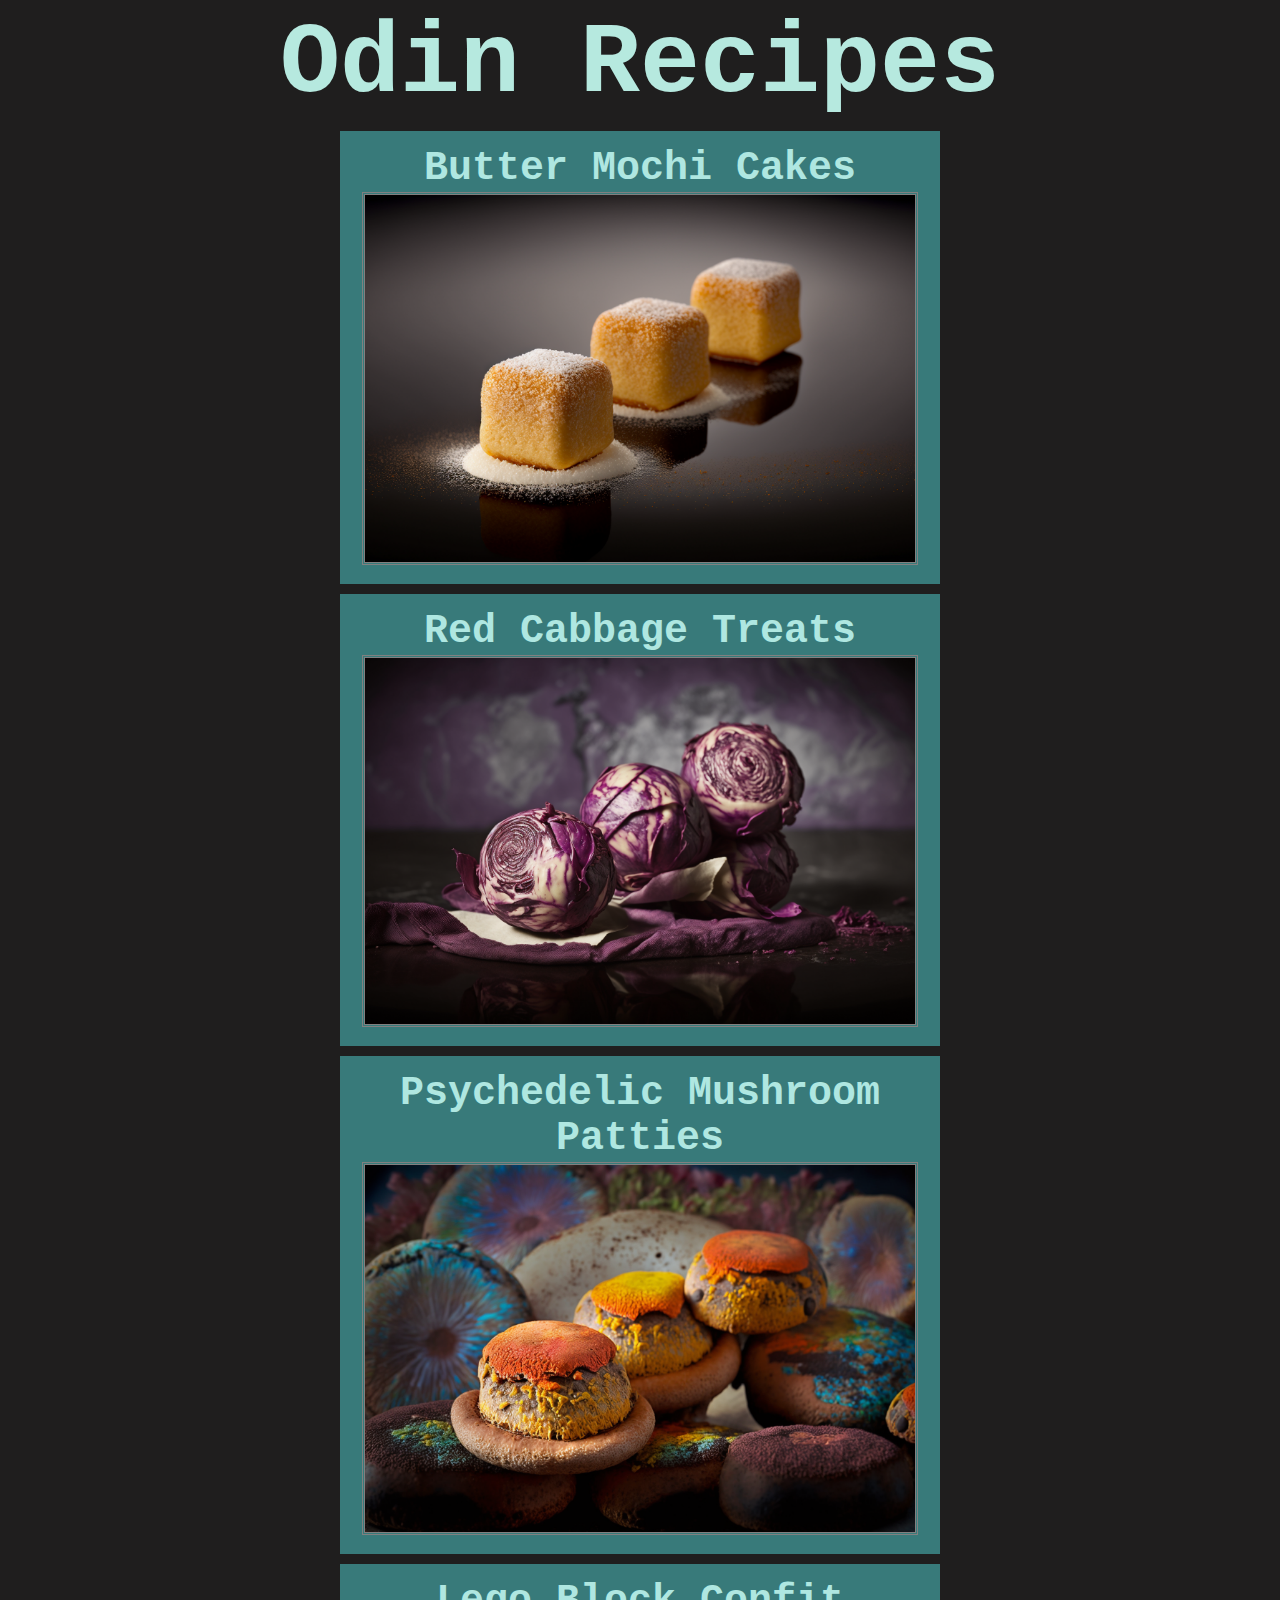
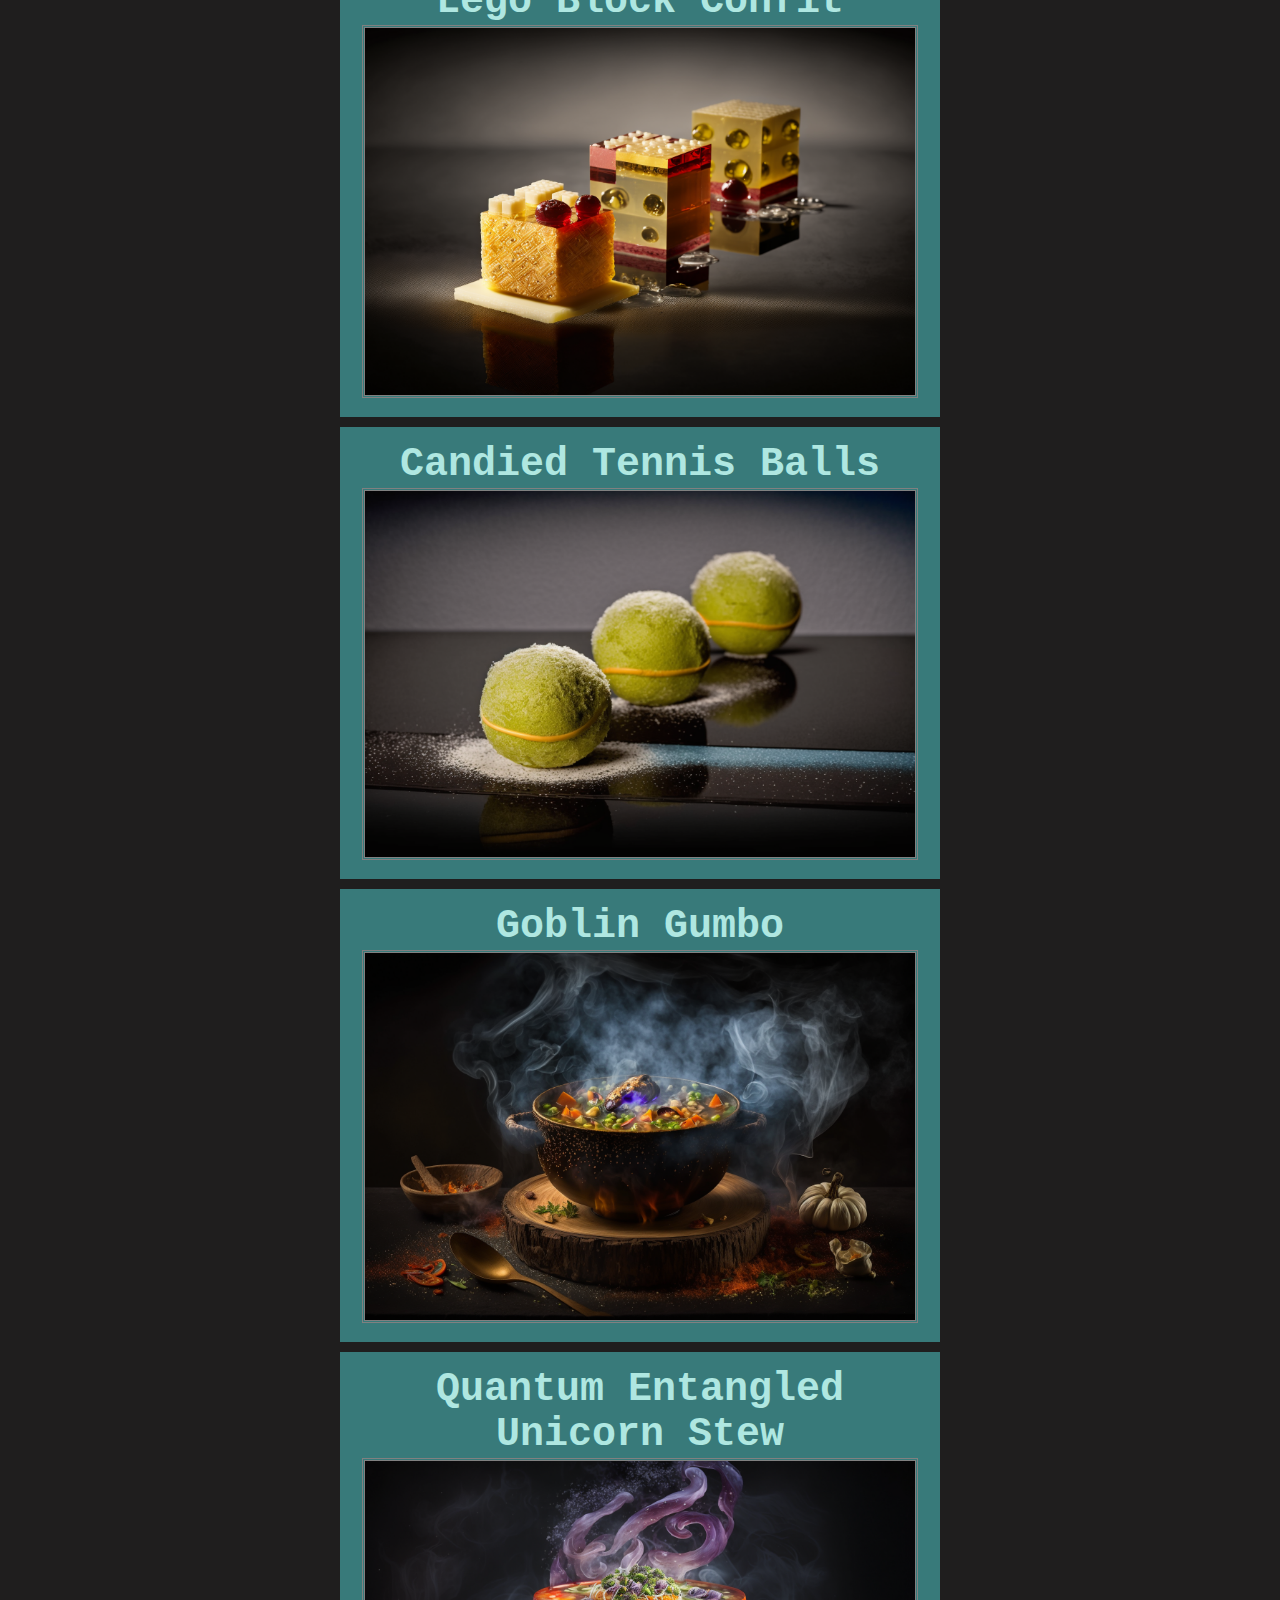
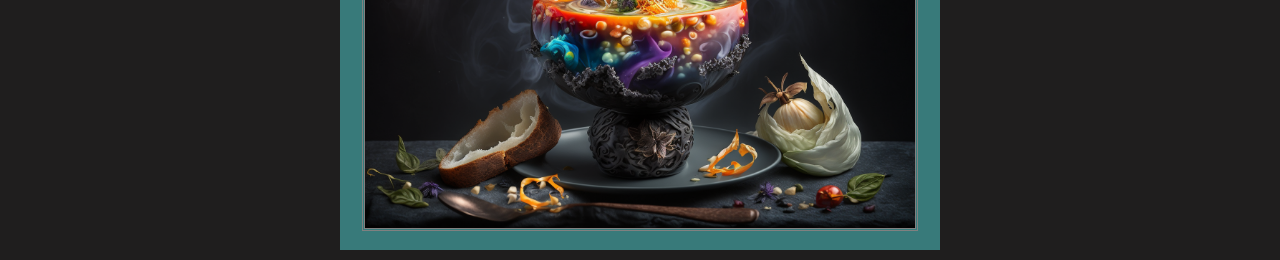
<file: index.html>
<!DOCTYPE html>
<html lang="en">
  <head>
    <meta charset="UTF-8" />
    <meta http-equiv="X-UA-Compatible" content="IE=edge" />
    <meta name="viewport" content="width=device-width, initial-scale=1.0" />
    <link rel="stylesheet" href="style.css" />
    <title>Document</title>
  </head>
  <body>
    <h1>Odin Recipes</h1>

    <div class="recipe">
      <h3>Butter Mochi Cakes</h3>
      <a href="recipes/butter-mochi-cakes.html">
        <img
          src="images/butter-mochi-cakes.png"
          alt=""
          class="recipeImage"
        />
      </a>
      <br />
    </div>

    <div class="recipe">
      <h3>Red Cabbage Treats</h3>
      <a href="recipes/red-cabbage-treats.html">
        <img
          src="images/red-cabbage-treats.png"
          alt=""
          class="recipeImage"
        />
      </a>
      <br />
    </div>

    <div class="recipe">
      <h3>Psychedelic Mushroom Patties</h3>
      <a href="recipes/psychedelic-mushroom-patties.html">
        <img
          src="images/psychedelic-mushroom-patties.png"
          alt=""
          class="recipeImage"
        />
      </a>
      <br />
    </div>

    <div class="recipe">
      <h3>Lego Block Confit</h3>
      <a href="recipes/lego-block-confit.html">
        <img
          src="images/lego-block-confit"
          alt=""
          class="recipeImage"
        />
      </a>
      <br />
    </div>

    <div class="recipe">
      <h3>Candied Tennis Balls</h3>
      <a href="recipes/candied-tennis-balls.html">
        <img
          src="images/candied-tennis-balls.png"
          alt=""
          class="recipeImage"
        />
      </a>
      <br />
    </div>

    <div class="recipe">
      <h3>Goblin Gumbo</h3>
      <a href="recipes/goblin-gumbo.html">
        <img
          src="images/goblin-gumbo.png"
          alt=""
          class="recipeImage"
        />
      </a>
      <br />
    </div>

    <div class="recipe">
      <h3>Quantum Entangled Unicorn Stew</h3>
      <a href="recipes/quantum-entangled-unicorn-stew.html">
        <img
          src="images/unicorn-stew.png"
          alt=""
          class="recipeImage"
        />
      </a>
      <br />
    </div>
  </body>
</html>
</file>
<file: style.css>
body {
  background-color: rgb(31, 30, 30);
  font-family: 'Courier New', Courier, monospace;
  color: rgb(175, 231, 225);
}
h1 {
  color: rgb(182, 233, 223);
  text-align: center;
  font-size:100px;
  margin: auto;
}

h3 {
  font-size:40px;
  padding: auto;
  margin:auto;
}
.recipe {
  background-color: rgb(56, 122, 122);
  margin: 10px auto;
  padding-top: 15px;
  display: block;
  width: 600px;
  text-align: center;
}

.recipeImage {
  border: 3px double grey;
  width: 550px;
  margin: 1px auto;
  display: block;
}
</file>
